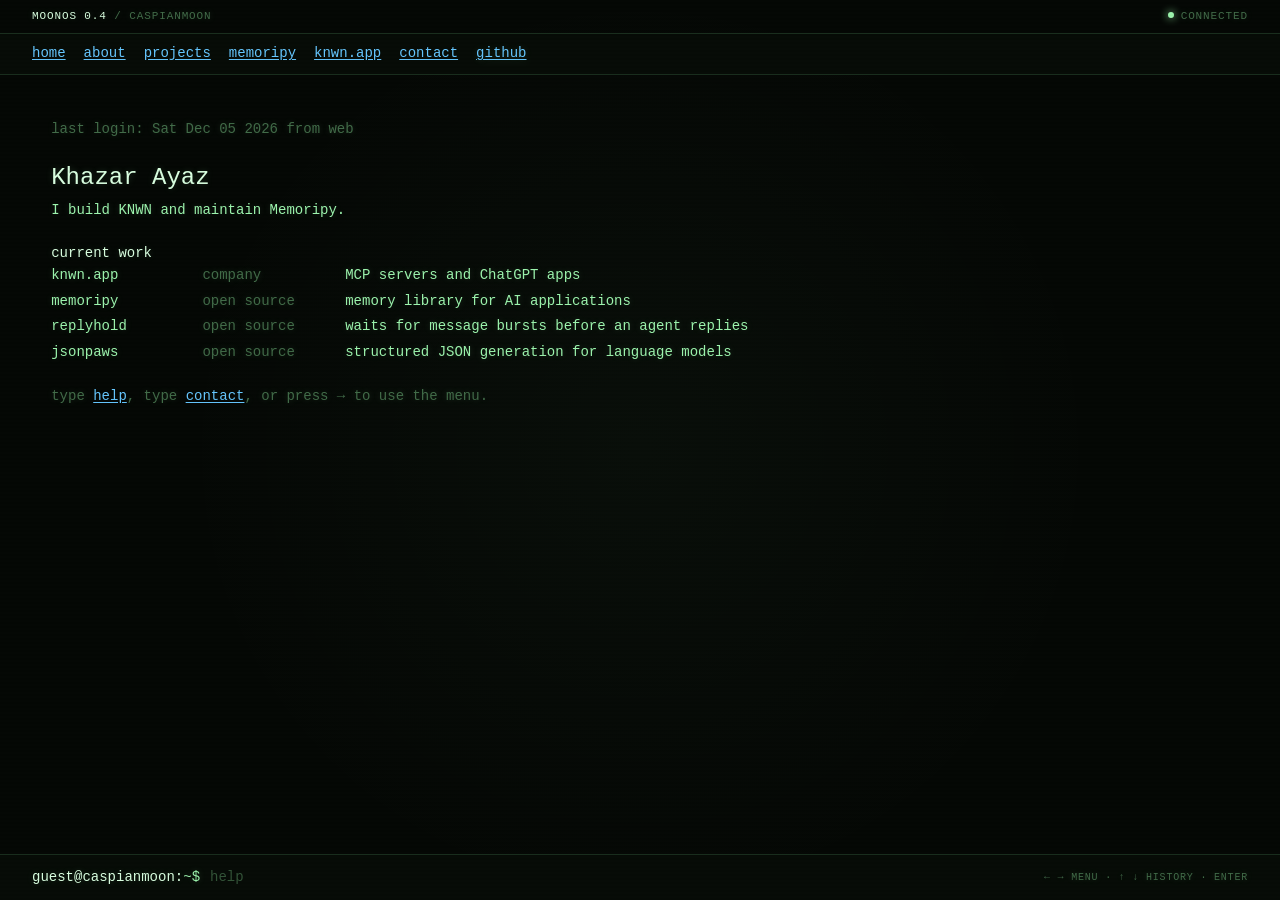
<file: index.html>
<!doctype html>
<html lang="en">
<head>
  <meta charset="utf-8">
  <meta name="viewport" content="width=device-width, initial-scale=1, viewport-fit=cover">
  <meta name="color-scheme" content="dark">
  <title>Khazar Ayaz / caspianmoon</title>
  <meta name="description" content="Khazar Ayaz builds KNWN, maintains Memoripy, and publishes software as caspianmoon.">
  <meta name="theme-color" content="#050805">
  <meta property="og:title" content="Khazar Ayaz / caspianmoon">
  <meta property="og:description" content="KNWN, Memoripy, and open-source software by Khazar Ayaz.">
  <meta property="og:type" content="website">
  <meta property="og:url" content="https://caspianmoon.github.io/">
  <link rel="canonical" href="https://caspianmoon.github.io/">
  <link rel="icon" href="/favicon.svg" type="image/svg+xml">
  <link rel="stylesheet" href="/styles.css?v=5">
</head>
<body data-theme="green">
  <div class="scanlines" aria-hidden="true"></div>

  <div class="boot" id="boot" aria-live="polite">
    <pre id="boot-log">CONNECT caspianmoon.github.io:23</pre>
  </div>

  <main class="screen" aria-label="Khazar Ayaz personal terminal">
    <header class="bar">
      <div><strong>moonOS 0.4</strong> <span class="host">/ caspianmoon</span></div>
      <div class="connected">connected</div>
    </header>

    <nav class="menu" id="menu" aria-label="Commands">
      <button type="button" data-command="home">home</button>
      <button type="button" data-command="about">about</button>
      <button type="button" data-command="projects">projects</button>
      <button type="button" data-command="memoripy">memoripy</button>
      <button type="button" data-command="knwn">knwn.app</button>
      <button type="button" data-command="contact">contact</button>
      <a href="https://github.com/caspianmoon" target="_blank" rel="noreferrer">github</a>
    </nav>

    <section class="output" id="output" aria-live="polite">
      <div class="buffer" id="buffer"></div>
    </section>

    <form class="prompt-row" id="terminal-form" autocomplete="off">
      <label class="prompt" for="command">guest@caspianmoon:<span>~$</span></label>
      <input id="command" name="command" type="text" autocomplete="off" autocapitalize="off" spellcheck="false" placeholder="help">
      <span class="key-hint">← → menu · ↑ ↓ history · enter</span>
    </form>
  </main>

  <script src="/app.js?v=5" defer></script>
</body>
</html>
</file>
<file: styles.css>
:root {
  --bg: #050805;
  --panel: #070c07;
  --text: #9df5ae;
  --bright: #d9ffe0;
  --dim: #426c49;
  --faint: #1a2e1e;
  --link: #66c7ff;
  --error: #ff8f8f;
  --font: "Courier New", Courier, ui-monospace, SFMono-Regular, Menlo, Monaco, Consolas, monospace;
}

body[data-theme="amber"] {
  --bg: #090602;
  --panel: #0d0903;
  --text: #ffbd55;
  --bright: #ffe0a3;
  --dim: #805b25;
  --faint: #38260e;
  --link: #ffdb85;
}

body[data-theme="white"] {
  --bg: #080808;
  --panel: #0c0c0c;
  --text: #d2d2d2;
  --bright: #ffffff;
  --dim: #666666;
  --faint: #292929;
  --link: #79aaff;
}

* { box-sizing: border-box; }

html, body {
  width: 100%;
  height: 100%;
  margin: 0;
  overflow: hidden;
  background: var(--bg);
}

body {
  color: var(--text);
  font-family: var(--font);
  font-size: 14px;
  line-height: 1.55;
  text-shadow: 0 0 7px color-mix(in srgb, var(--text) 18%, transparent);
}

button, input, textarea { font: inherit; }

a {
  color: var(--link);
  text-decoration: underline;
  text-underline-offset: 2px;
}

a:hover { color: var(--bright); }

.scanlines {
  position: fixed;
  inset: 0;
  z-index: 20;
  pointer-events: none;
  opacity: .14;
  background: repeating-linear-gradient(
    to bottom,
    transparent 0,
    transparent 2px,
    rgba(0, 0, 0, .22) 3px,
    rgba(0, 0, 0, .22) 4px
  );
}

.screen {
  height: 100svh;
  min-height: 100%;
  display: grid;
  grid-template-rows: auto auto minmax(0, 1fr) auto;
  background:
    radial-gradient(circle at 50% 50%, color-mix(in srgb, var(--text) 3%, transparent), transparent 60%),
    var(--bg);
}

.bar, .menu, .prompt-row {
  border-color: var(--faint);
  border-style: solid;
}

.bar {
  min-height: 34px;
  padding: 7px clamp(14px, 2.5vw, 34px);
  border-width: 0 0 1px;
  display: flex;
  align-items: center;
  justify-content: space-between;
  gap: 20px;
  color: var(--dim);
  text-transform: uppercase;
  letter-spacing: .08em;
  font-size: 11px;
  white-space: nowrap;
}

.bar strong { color: var(--bright); font-weight: 400; }

.connected::before {
  content: "";
  display: inline-block;
  width: 6px;
  height: 6px;
  margin-right: 7px;
  border-radius: 50%;
  background: var(--text);
  box-shadow: 0 0 8px var(--text);
  vertical-align: 1px;
}

.menu {
  padding: 9px clamp(14px, 2.5vw, 34px);
  border-width: 0 0 1px;
  display: flex;
  flex-wrap: wrap;
  gap: 6px 18px;
  background: var(--panel);
}

.menu button, .inline-command, .text-button {
  appearance: none;
  padding: 0;
  border: 0;
  background: transparent;
  color: var(--link);
  font-family: inherit;
  text-decoration: underline;
  text-underline-offset: 2px;
  cursor: pointer;
}

.menu button:hover,
.menu button:focus-visible,
.menu button.selected,
.inline-command:hover,
.inline-command:focus-visible,
.text-button:hover,
.text-button:focus-visible {
  color: var(--bright);
  outline: none;
}

.menu button:focus-visible::before,
.menu button.selected::before { content: "> "; color: var(--text); }

.output {
  min-height: 0;
  overflow: auto;
  padding: clamp(18px, 3.5vw, 48px) clamp(14px, 4vw, 58px);
  scrollbar-width: thin;
  scrollbar-color: var(--dim) var(--bg);
}

.buffer { width: min(84ch, 100%); min-height: 100%; }
.line { min-height: 1.55em; }
.blank { height: 1.55em; }
.bright { color: var(--bright); }
.dim { color: var(--dim); }
.error { color: var(--error); }
.indent { padding-left: 2ch; }

.name {
  color: var(--bright);
  font-size: clamp(18px, 2vw, 24px);
  line-height: 1.25;
}

.rule { color: var(--dim); white-space: nowrap; overflow: hidden; }

.row {
  display: grid;
  grid-template-columns: minmax(10ch, 16ch) minmax(10ch, 15ch) 1fr;
  gap: 2ch;
  align-items: start;
}

.row + .row { margin-top: 4px; }
.tag { color: var(--dim); }

.contact-form {
  width: min(66ch, 100%);
  margin-top: 1.55em;
}

.contact-field {
  display: grid;
  grid-template-columns: 10ch minmax(0, 1fr);
  align-items: start;
  gap: 1ch;
  margin: 0 0 10px;
}

.contact-field label { color: var(--dim); padding-top: 3px; }

.contact-field input,
.contact-field textarea {
  width: 100%;
  border: 1px solid var(--faint);
  border-radius: 0;
  outline: 0;
  padding: 5px 7px;
  background: var(--panel);
  color: var(--bright);
  caret-color: var(--text);
  resize: vertical;
}

.contact-field input:focus,
.contact-field textarea:focus { border-color: var(--text); }
.contact-field textarea { min-height: 92px; max-height: 190px; }

.contact-actions {
  display: flex;
  align-items: center;
  flex-wrap: wrap;
  gap: 2ch;
  padding-left: 11ch;
}

.contact-actions button[disabled] { color: var(--dim); cursor: wait; }
.contact-status { color: var(--dim); }
.contact-status.ok { color: var(--text); }
.contact-status.bad { color: var(--error); }

.honeypot {
  position: absolute !important;
  width: 1px !important;
  height: 1px !important;
  padding: 0 !important;
  margin: -1px !important;
  overflow: hidden !important;
  clip: rect(0, 0, 0, 0) !important;
  white-space: nowrap !important;
  border: 0 !important;
}

.prompt-row {
  min-height: 46px;
  padding: 9px clamp(14px, 2.5vw, 34px);
  border-width: 1px 0 0;
  display: grid;
  grid-template-columns: auto minmax(0, 1fr) auto;
  align-items: center;
  gap: 10px;
  background: var(--panel);
}

.prompt { color: var(--bright); white-space: nowrap; }
.prompt span { color: var(--text); }

#command {
  width: 100%;
  min-width: 0;
  padding: 0;
  border: 0;
  outline: 0;
  background: transparent;
  color: var(--bright);
  caret-color: var(--text);
}

#command::placeholder { color: var(--dim); opacity: .75; }

.key-hint {
  color: var(--dim);
  font-size: 10px;
  text-transform: uppercase;
  letter-spacing: .08em;
  white-space: nowrap;
}

.boot {
  position: fixed;
  inset: 0;
  z-index: 30;
  display: grid;
  place-items: start;
  padding: clamp(22px, 5vw, 68px);
  background: var(--bg);
  color: var(--text);
  transition: opacity 160ms linear, visibility 160ms linear;
}

.boot.done { opacity: 0; visibility: hidden; }
.boot pre { margin: 0; font: inherit; line-height: 1.75; white-space: pre-wrap; }

.cursor {
  display: inline-block;
  width: .62em;
  height: 1.05em;
  margin-left: 2px;
  background: var(--text);
  vertical-align: -.15em;
  animation: blink 900ms steps(1, end) infinite;
}

@keyframes blink { 50% { opacity: 0; } }

@media (max-width: 680px) {
  body { font-size: 12px; }
  .bar { min-height: 30px; }
  .bar .host { display: none; }
  .menu { gap: 5px 13px; }
  .output { padding-top: 22px; }
  .row { grid-template-columns: 11ch 1fr; gap: 1ch; }
  .row .description { grid-column: 2; color: var(--dim); }
  .prompt-row { min-height: 44px; grid-template-columns: auto minmax(0, 1fr); }
  .key-hint { display: none; }
  .contact-field { grid-template-columns: 1fr; gap: 3px; }
  .contact-field label { padding: 0; }
  .contact-actions { padding-left: 0; }
}

@media (max-height: 600px) {
  body { font-size: 12px; }
  .output { padding-top: 16px; padding-bottom: 16px; }
  .blank { height: 1.1em; }
  .contact-field textarea { min-height: 62px; }
}

@media (prefers-reduced-motion: reduce) {
  .boot { display: none; }
  .cursor { animation: none; }
}
</file>
